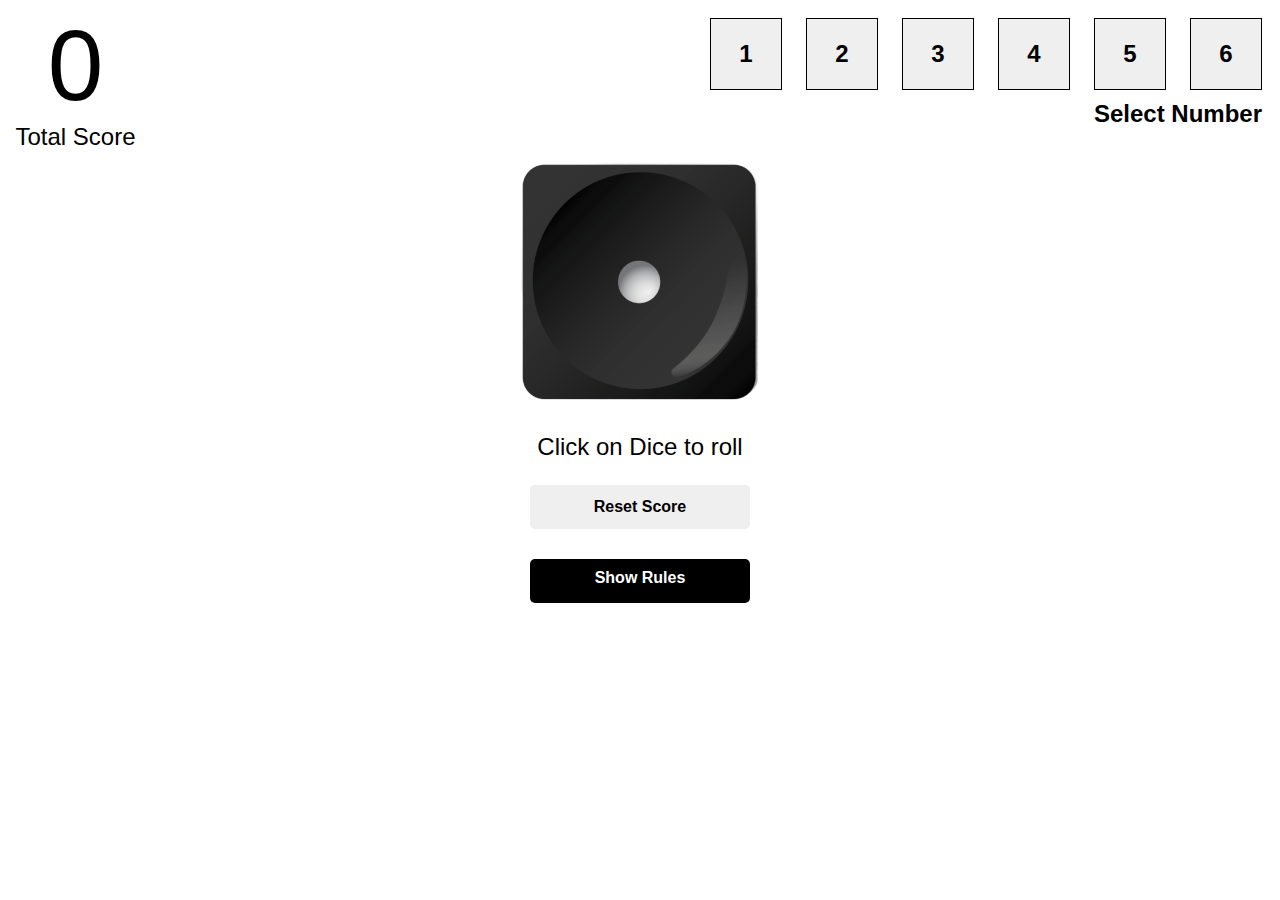
<file: Dice game/index.html>
<!DOCTYPE html>
<html lang="en">
<head>
    <meta charset="UTF-8">
    <meta name="viewport" content="width=device-width, initial-scale=1.0">
    <title>Dice Game</title>
    <link rel="stylesheet" href="style.css" />
</head>
<body>
    <div id="gameContainer">
        <div id="mainContainer">
            <div class="leftContainer">
                <p id="score">0</p>
                <p id="heading">Total Score</p>
            </div>
            <div id="rightContainer">
                <div id="buttonContainer"></div>
                <p id="text">Select Number</p>
            </div>
        </div>
        <div class="rollDiceImage">
            <div class="rollDiceImageContainer">
                <img id="diceImg" src="Images/dice_1.png" alt="dice" onclick="rollDice()" />
                <p id="diceText">Click on Dice to roll</p>
                <button id="resetScore" onclick="reset()">Reset Score</button>
                <button id="showRules" >Show Rules</button>
            </div>
        </div>
        <div id="rulesContainer" class="hidden">
            <h2>How to Play</h2>
            <p>Select any number.</p>
            <p>Click on the dice image.</p>
            <p>If the selected number matches the dice, you earn points equal to the dice number.</p>
            <p>If it's incorrect, 2 points are deducted.</p>
        </div>
    </div>
    <script src="script.js"></script>
</body>
</html>
</file>
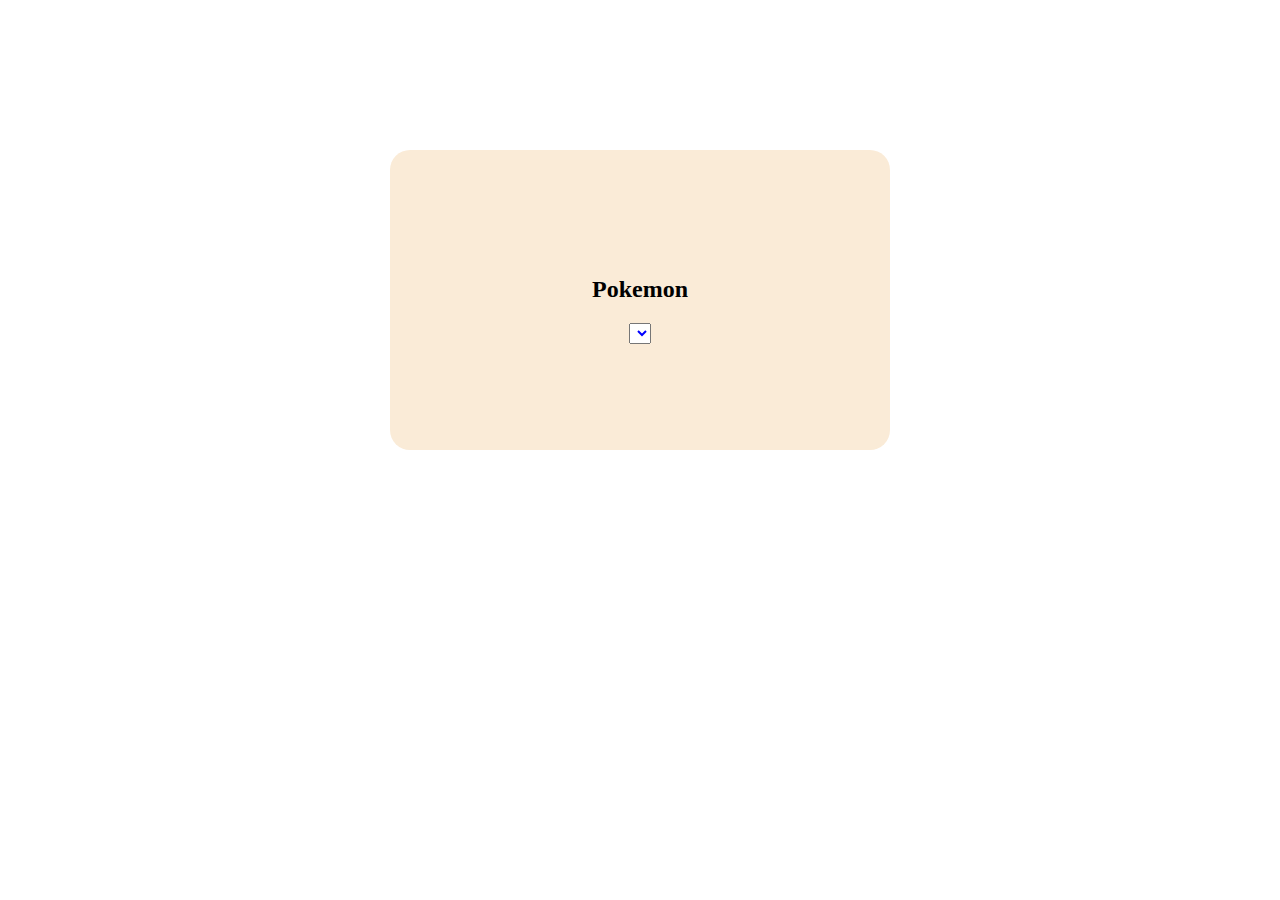
<file: Pokemon API Call/index.html>
<!DOCTYPE html>
<html lang="en">
<head>
    <meta charset="UTF-8">
    <meta name="viewport" content="width=device-width, initial-scale=1.0">
    <title>Pokemon API Calling</title>
    <link rel="stylesheet" href="style.css" />
</head>
<body>
    <div id="mainContainer">
        <h2>Pokemon</h2>
        <div id="pokemonContainer">
            <select id="pokemonSelect"></select>
            <!-- <ul id="u"></ul> -->
        </div>
    </div>
    <script src="script.js"></script>
</body>
</html>
</file>
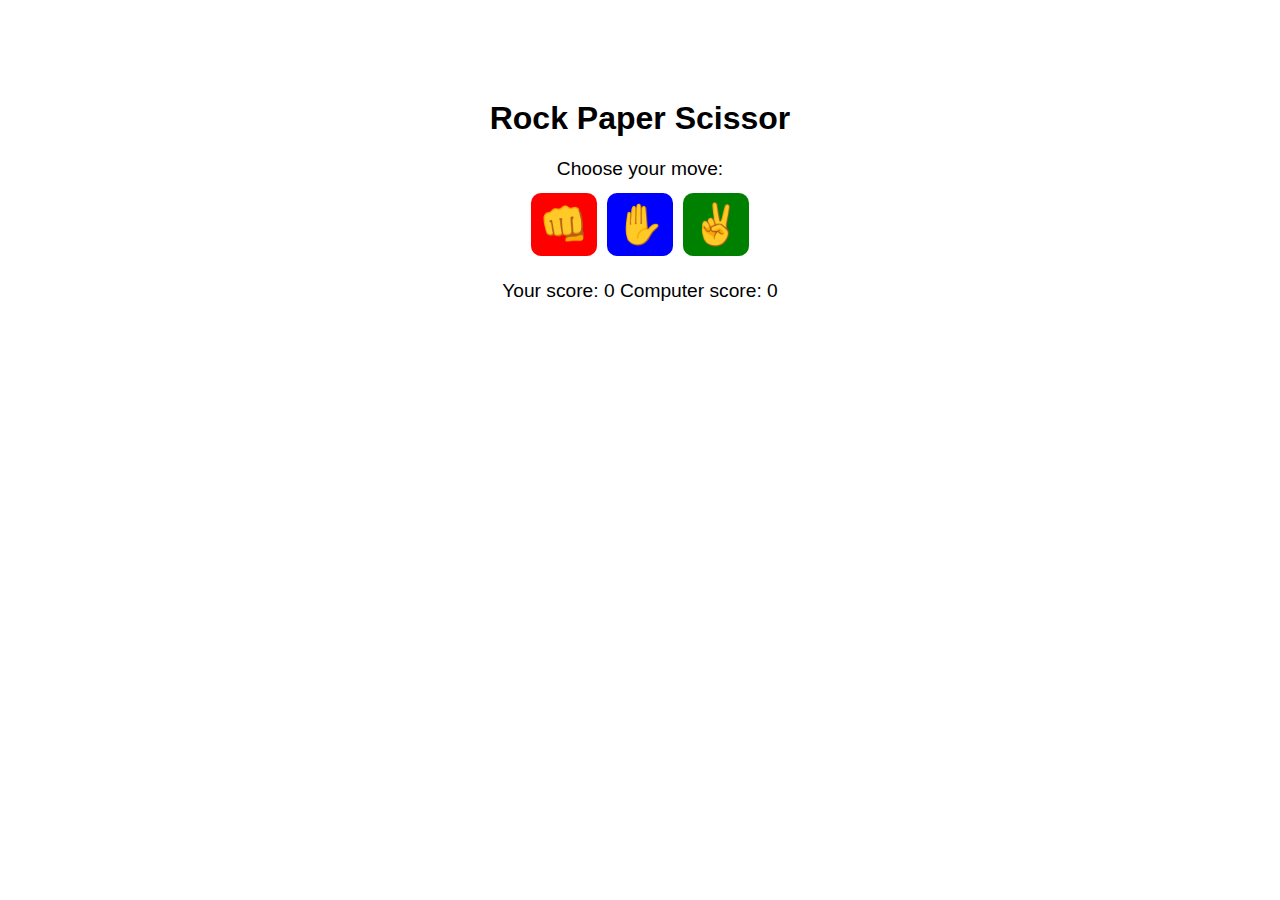
<file: Rock paper scissor practice/index.html>
<!DOCTYPE html>
<html lang="en">
<head>
    <meta charset="UTF-8">
    <meta name="viewport" content="width=device-width, initial-scale=1.0">
    <title>Rock Paper Scissor</title>
    <link rel="stylesheet" href="style.css" />
</head>
<body>
    <h1>Rock Paper Scissor</h1>
    <p>Choose your move:</p>
    <div class="buttons">
        <button id="rock">&#x1f44a</button>
        <button id="paper">&#x270B</button>
        <button id="scissor">&#x270C</button>
    </div>
    <p id="result"></p>
    <p id="score">Your score: <span id="your-score">0</span> Computer score: <span id="computer-score">0</span></p>
    <script src="script.js"></script>
</body>
</html>
</file>
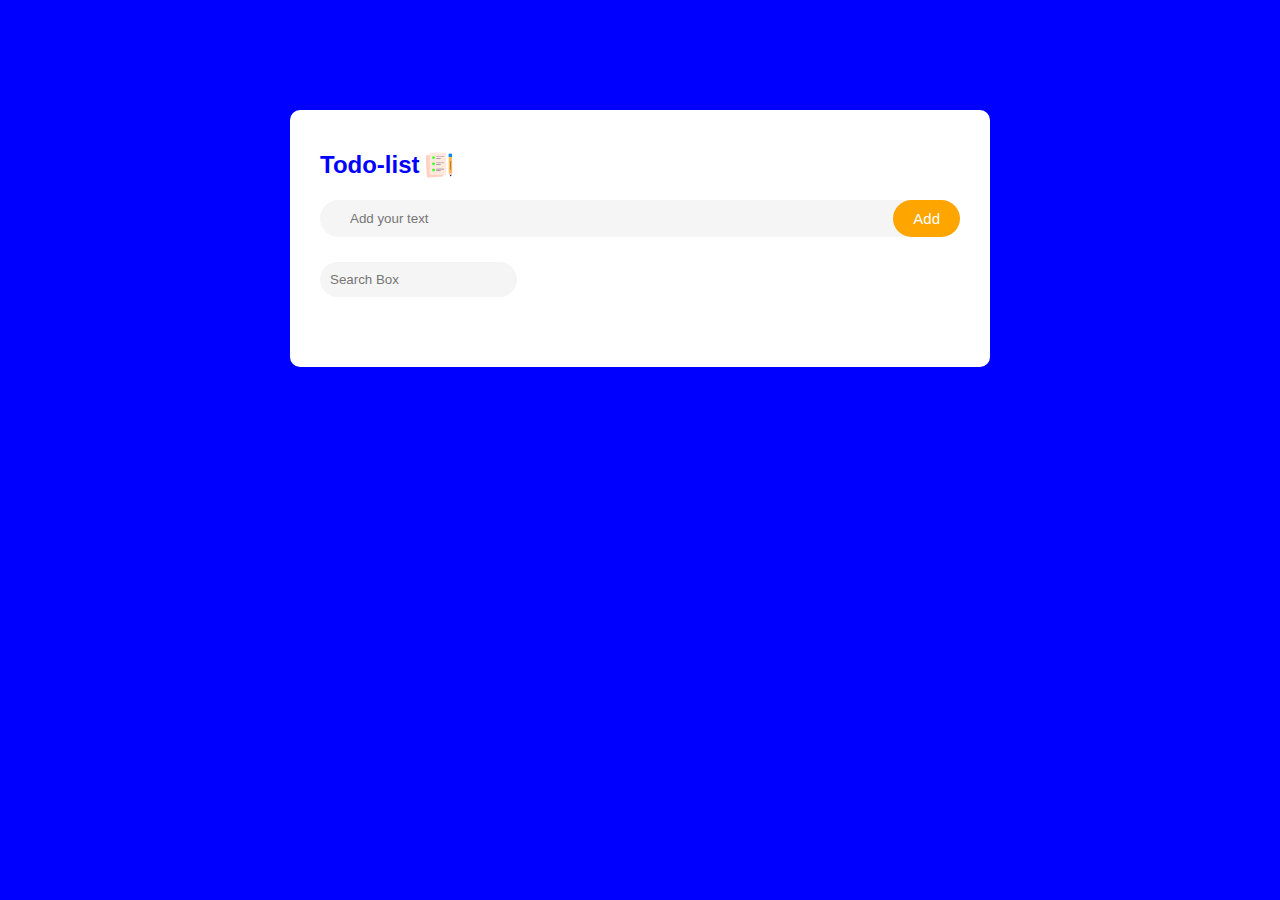
<file: To Do App practice/index.html>
<!DOCTYPE html>
<html lang="en">
<head>
    <meta charset="UTF-8">
    <meta name="viewport" content="width=device-width, initial-scale=1.0">
    <title>ToDo App</title>
    <link rel="stylesheet" href="style.css" />
</head>
<body>
    <div class="container">
        <div class="todo-app">
            <h2>Todo-list <img src="images/icon.png" alt="todo icon" /></h2>
            <div class="button">
                <input type="text" id="input-box" placeholder="Add your text" />
                <button onclick="addTask()">Add</button>
            </div>
            <div id="search">
                <input type="text" id="searchBox" placeholder="Search Box" />
            </div>
            <ol id="list-container">
                <!-- <li class="checked">Task 1</li>
                <li>Task 2</li>
                <li>Task 3</li> -->
            </ol>
        </div>
    </div>
    <script src="script.js"></script>
</body>
</html>
</file>
<file: Dice game/style.css>
#gameContainer{
    max-height: 100vh;
    max-width: 100vw;
}
#mainContainer{
    width: 100%;
    height: 151px;
    display: flex;
    justify-content: space-between;
}
.leftContainer{
    width: 135px;
    height: 151px;
}
#score{
    font-family: 'poppins', sans-serif;
    font-weight: 500;
    font-size: 100px;
    color: #000000;
    display: flex;
    justify-content: center;
    margin: 0px;
}
#heading{
    font-family: 'poppins', sans-serif;
    font-weight: 500;
    font-size: 24px;
    margin: 0px;
    color: #000000;
    text-align: center;
}
#rightContainer{
    width: 552px;
    height: 138px;
    margin: 10px;
    display: flex;
    flex-direction: column;
}
#error{
    color: red;
    display: flex;
    flex-direction: row-reverse;
    font-family: 'poppins', sans-serif;
    font-weight: 400;
    font-size: 24px;
}
#buttonContainer{
display: flex;
justify-content: flex-end;
gap: 24px;
}
button{
    width: 72px;
    height: 72px;
    border: 1px solid;
    border-color: #000000;
    font-family: 'poppins', sans-serif;
    font-weight: 700;
    font-size: 24px;
    cursor: pointer;
}
#text{
text-align: right;
font-family: 'poppins', sans-serif;
font-weight: 700;
font-size: 24px;
color: #000000;
margin-top: 10px;
margin-bottom: 0px;
}
.rollDiceImage{
    display: flex;
    justify-content: center;
}
.rollDiceImageContainer{
    display: flex;
    flex-direction: column;
    align-items: center;
}
.rollDiceImageContainer img{
    cursor: pointer;
}
#diceText{
    font-family: 'poppins', sans-serif;
    font-weight: 500;
    font-size: 24px;
    color: #000000;
}
#resetScore{
    width: 220px;
    height: 44px;
    border-radius: 5px;
    border: 1px;
    padding-top: 10px;
    padding-right: 18px;
    padding-bottom: 10px;
    padding-left: 18px;
    gap: 10px;
    font-family: 'poppins', sans-serif;
    font-weight: 600;
    font-size: 16px;
    color: #000000;
    justify-content: center;
}
#showRules{
    width: 220px;
    height: 44px;
    border-radius: 5px;
    border: 1px;
    padding-top: 10px;
    padding-right: 18px;
    padding-bottom: 10px;
    padding-left: 18px;
    gap: 10px;
    font-family: 'poppins', sans-serif;
    font-weight: 600;
    font-size: 16px;
    background-color: #000000;
    color: white;
    display: flex;
    justify-content: center;
    margin-top: 30px;
    cursor: pointer;
}
#rulesContainer{
    width: 754px;
    height: 108px;
    gap: 4px;
    font-family: 'poppins', sans-serif;
    font-weight: 500;
    font-size: 16px;
    color: #000000;
    text-align: left;
}
.hidden{
    display: none;
}
#rulesContainer{
    width: 794px;
    height: 208px;
    padding: 20px;
    gap: 24px;
    background-color:#FBF1F1;
}
#rulesContainer h2{
    font-family: 'poppins', sans-serif;
    font-weight: 700;
    font-size: 24px;
    color: #000000;
}

#rulesContainer p{
    font-family: 'poppins', sans-serif;
    font-weight: 500;
    font-size: 16px;
    color: #000000;
}
</file>
<file: Pokemon API Call/style.css>
body{
    max-width: 100vw;
    display: flex;
    justify-content: center;
    justify-content: center;
}
#mainContainer{
    height: 300px;
    width: 500px;
    display: flex;
    flex-direction: column;
    align-items: center;
    justify-content: center;
    background-color: antiquewhite;
    border-radius: 20px;
    position: absolute;
    bottom: 50%;
}
select{
    font-size: 16px;
    color: blue;
    font-family: sans-serif;
}
ul{
    color: darkmagenta;
    font-size: 16px;
    font-family: sans-serif;
}
</file>
<file: Rock paper scissor practice/style.css>
body {
    background-color: white;
    font-family: 'Ariel', sans-serif;
    margin: 0;
    padding: 0;
}
h1{
    display: flex;
    justify-content: center;
    margin-top: 100px;
}
p{
    text-align: center;
    font-size: 1.2rem;
    margin-bottom: 0.5rem;
}
.buttons{
    display: flex;
    justify-content: center;
}
button{
    border: none;
    cursor: pointer;
    margin: 0.3rem;
    padding: 0.5rem;
    font-size: 2.5rem;
    border-radius: 10px;
}
button:hover{
    opacity: 0.6;
}
#rock{
    background-color: red;
}
#paper{
    background-color: blue;
}
#scissor{
    background-color: green;
}
</file>
<file: To Do App practice/style.css>
*{
    margin: 0px;
    padding: 0px;
    font-family: 'poppins', sans-serif;
    box-sizing: border-box;
}
.container{
    background: blue;
    min-height: 100vh;
    width: 100%;
    padding: 10px;
}
.todo-app{
    width: 100%;
    max-width: 700px;
    background: white;
    margin-top: 100px;
    margin-left: auto;
    margin-right: auto;
    margin-bottom: 20px;
    padding-top: 40px;
    padding-left: 30px;
    padding-right: 30px;
    padding-bottom: 70px;
    border-radius: 10px;
}
.todo-app h2{
    color: blue;
    display: flex;
    align-items: center;
    margin-bottom: 20px;
}
.todo-app h2 img{
    width: 30px;
    margin-left: 4px;
}
.button{
    display: flex;
    align-items: center;
    justify-content: space-between;
    background: whitesmoke;
    border-radius: 30px;
    padding-left: 20px;
    margin-bottom: 25px;
}
input{
    flex: 1;
    border: none;
    outline: none;
    background: transparent;
    padding: 10px;
}
button{
    border: none;
    outline: none;
    padding: 10px;
    border-radius: 30px;
    background: orange;
    color: white;
    cursor: pointer;
    padding-left: 20px;
    padding-right: 20px;
    font-size: 15px;
}
ol li{
    list-style: none;
    cursor: pointer;
    font-size: 18px;
    padding: 12px 8px 12px 50px;
    user-select: none;
    position: relative;
    display: flex;
    justify-content: space-between;
}
ol li::before{
    content: '';
    position: absolute;
    height: 20px;
    width: 20px;
    border-radius: 50%;
    background-image: url(images/unchecked.png);
    background-size: cover;
    background-position: center;
    top: 12px;
    left: 23px;
}
ol li.checked{
    text-decoration: line-through;
    color: black;
}
ol li.checked::before{
    background-image: url(images/checked.png);
}
ol li span{
    position: absolute;
    right: 0px;
    top: 12px;
    width: 25px;
    height: 25px;
    text-align: center;
    border-radius: 50%;
    font-size: 20px;
}
ol li span:hover{
    background-color: whitesmoke;
}
ol li select{
    margin: 0 125px;
    width: 100px;
    cursor: pointer;
}
#searchBox{
    padding: 10px;
    border-radius: 20px;
    background: whitesmoke;
}
</file>
